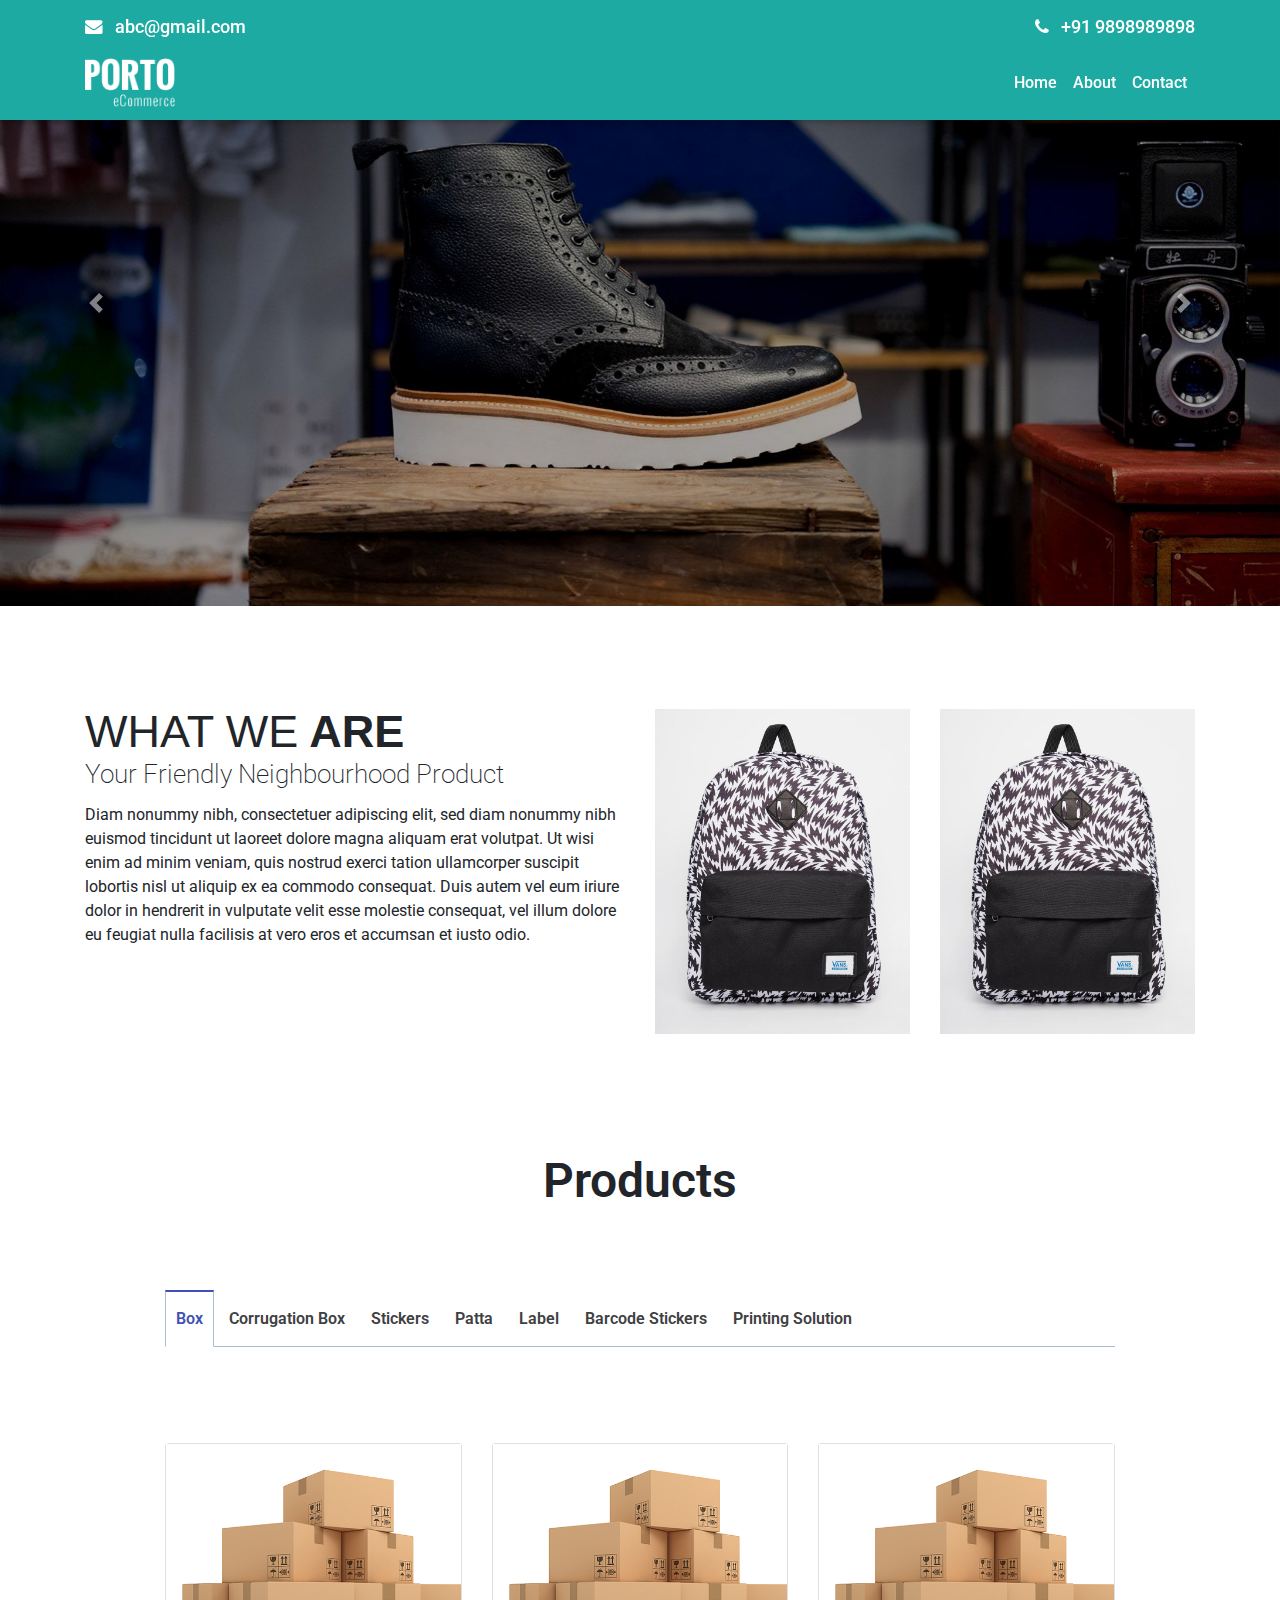
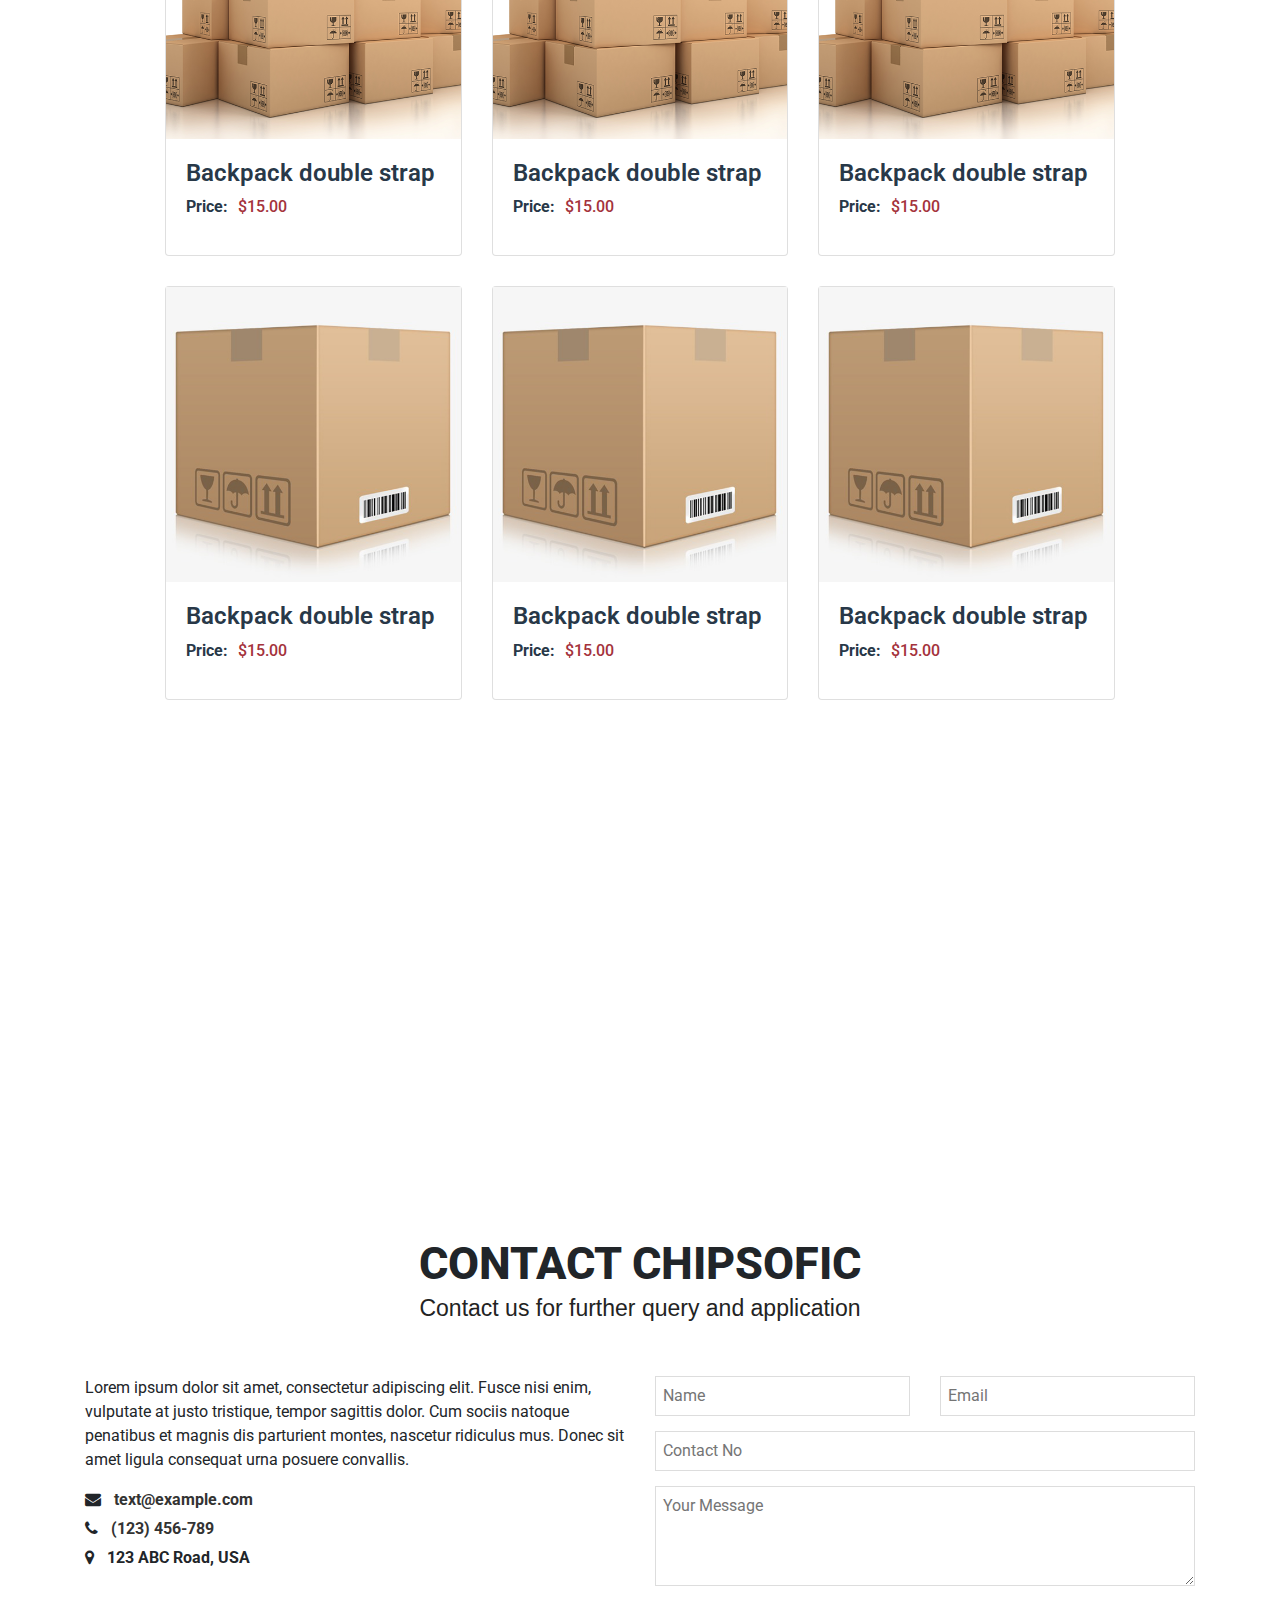
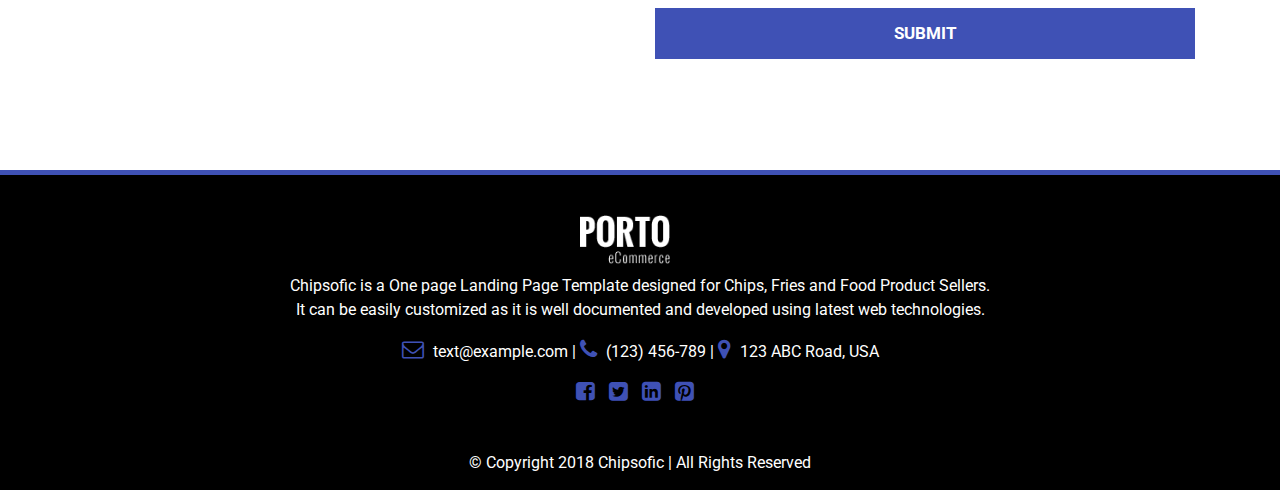
<file: E-commerce website template (new)/index.html>
<!DOCTYPE html>
<html lang="en">

<head>
    <title></title>
    <meta charset="utf-8">
    <meta name="viewport" content="width=device-width, initial-scale=1">
    <link rel="stylesheet" type="text/css" href="bootstrap/css/bootstrap.min.css">
    <!-- <link href="https://fonts.googleapis.com/css?family=Poppins:400,400i,500,700,800,900,900i" rel="stylesheet"> -->
    <link href="https://fonts.googleapis.com/css?family=Roboto" rel="stylesheet">
    <link rel="stylesheet" type="text/css" href="bootstrap/css/style.css">
    <link rel="stylesheet" href="https://cdnjs.cloudflare.com/ajax/libs/font-awesome/4.7.0/css/font-awesome.min.css">
    <script type="text/javascript" src="bootstrap/js/jquery.min.js"></script>
    <script type="text/javascript" src="bootstrap/js/popper.min.js"></script>
    <script src="bootstrap/js/bootstrap.min.js"></script>
</head>

<body>

    <!-- Header section -->
    <header class="main-header">
        <div class="container">
            <div class="contact-info-div">
                <div class="email">
                    <a href="#" class="email-phone-div" target="_top"><i class="fa fa-envelope mr-2 email-phone-icon" aria-hidden="true"></i>&nbsp;abc@gmail.com</a>
                </div>
                <div class="sign-up">
                    <a href="#" class="email-phone-div" ><i class="fa fa-phone mr-2 email-phone-icon" aria-hidden="true"></i>&nbsp;+91 9898989898</a>
                </div>
            </div>
        </div>
        <nav class="navbar navbar-expand-lg trasprentbg">
            <div class="container">
                <a class="navbar-brand" href="index.php"><img src="images/main-logo.png" class="img-fluid main-logos"></a>
                <button class="navbar-toggler" type="button" data-toggle="collapse" data-target="#navbarNavDropdown" aria-controls="navbarNavDropdown" aria-expanded="false" aria-label="Toggle navigation">
                    <span class="toggle-ico"><i class="fa fa-bars" aria-hidden="true"></i></span>
                </button>
                <div class="collapse navbar-collapse" id="navbarNavDropdown">
                    <ul class="navbar-nav ml-auto">
                        <li class="nav-item">
                            <a class="nav-link header-nav-links" href="#">Home</a>
                        </li>
                        <li class="nav-item cust-nav">
                            <a class="nav-link header-nav-links" href="#">About</a>
                        </li>
                        <li class="nav-item cust-nav">
                            <a class="nav-link header-nav-links" href="#">Contact</a>
                        </li>
                    </ul>
                </div>
            </div>
        </nav> <!-- navbar -->
    </header> <!-- main-header -->


    <!-- Main slider -->

    <section class="slider-div">
      <div id="demo" class="carousel slide" data-ride="carousel">
        <div class="carousel-inner">
          <div class="carousel-item active">
            <img src="images/slider-img1.jpg" class="img-fluid"> 
          </div>
          <div class="carousel-item">
            <img src="images/slider-img2.jpg" class="img-fluid">
          </div>
          <div class="carousel-item">
            <img src="images/slider-img3.jpg" class="img-fluid">
          </div>
        </div>
        <a class="carousel-control-prev" href="#demo" data-slide="prev">
          <span class="carousel-control-prev-icon"></span>
        </a>
        <a class="carousel-control-next" href="#demo" data-slide="next">
          <span class="carousel-control-next-icon"></span>
        </a>
      </div>
    </section> <!-- slider-div -->

<!-- About Product-->
<section class="about-product product-contain-main-div">
  <div class="container">
    <div class="about-us-section">
      <div class="row">
        <div class="col-md-6">
          <h1><span>What we</span> Are</h1>
          <h2>Your Friendly Neighbourhood Product</h2>
          <p>Diam nonummy nibh, consectetuer adipiscing elit, sed diam nonummy nibh euismod tincidunt ut laoreet dolore magna aliquam erat volutpat. Ut wisi enim ad minim veniam, quis nostrud exerci tation ullamcorper suscipit lobortis nisl ut aliquip ex ea commodo consequat. Duis autem vel eum iriure dolor in hendrerit in vulputate velit esse molestie consequat, vel illum dolore eu feugiat nulla facilisis at vero eros et accumsan et iusto odio.</p>
          <!-- <a class="btn chipsofic-icon-btn" href="#why-chipsofic">Learn More About Us <i class="fa fa-arrow-circle-o-right"></i></a> -->
        </div>
        <div class="col-md-6">
          <div class="row">
            <div class="col-sm-6 mb-3">
                <img src="images/bag-img.jpg" alt="">
            </div>
            <div class="col-sm-6 mb-3">
                <img src="images/bag-img.jpg" alt="">
            </div>
        </div>
        </div>
      </div>
    </div>
  </div>
</section>


<!-- End About Product-->
    <!-- Product Contain -->

    <div class="product-contain-main-div"> 
        <div class="container">
            <h1 class="main-common-heading">Products</h1>
            <div class="tabs-main">
                <main>
    
                    <input id="tab1" type="radio" name="tabs" checked>
                    <label for="tab1">Box</label>
                  
                    <input id="tab2" type="radio" name="tabs">
                    <label for="tab2">Corrugation Box</label>
                  
                    <input id="tab3" type="radio" name="tabs">
                    <label for="tab3">Stickers</label>
                  
                    <input id="tab4" type="radio" name="tabs">
                    <label for="tab4">Patta</label>

                    <input id="tab5" type="radio" name="tabs">
                    <label for="tab5">Label</label>

                    <input id="tab6" type="radio" name="tabs">
                    <label for="tab6">Barcode Stickers</label>

                    <input id="tab7" type="radio" name="tabs">
                    <label for="tab7">Printing Solution</label>
                  
                    <section id="content1">
                        <div class="Product-blog-div">
                            <div class="row">
                              <div class="col-md-4">
                                <div class="card">
                                  <div class="card-header">
                                    <div class="img-hover-box">
                                      <a href="#">
                                        <img src="images/box-img1.png" class="img-fluid">
                                      </a>
                                    </div>
                                  </div>
                                  <div class="card-body">
                                    <div class="product-short-contain">
                                      <h4 class="product-heading">Backpack double strap</h4>
                                      <p class="product-price-div"><span class="price-name">Price:</span>$15.00</p>
                                    </div>
                                  </div> 
                                </div>
                              </div>
                              <div class="col-md-4">
                                <div class="card">
                                  <div class="card-header">
                                    <div class="img-hover-box">
                                      <a href="#">
                                        <img src="images/box-img1.png" class="img-fluid">
                                      </a>
                                    </div>
                                  </div>
                                  <div class="card-body">
                                    <div class="product-short-contain">
                                      <h4 class="product-heading">Backpack double strap</h4>
                                      <p class="product-price-div"><span class="price-name">Price:</span>$15.00</p>
                                    </div>
                                  </div> 
                                </div>
                              </div>
                              <div class="col-md-4">
                                <div class="card">
                                  <div class="card-header">
                                    <div class="img-hover-box">
                                      <a href="#">
                                        <img src="images/box-img1.png" class="img-fluid">
                                      </a>
                                    </div>
                                  </div>
                                  <div class="card-body">
                                    <div class="product-short-contain">
                                      <h4 class="product-heading">Backpack double strap</h4>
                                      <p class="product-price-div"><span class="price-name">Price:</span>$15.00</p>
                                    </div>
                                  </div> 
                                </div>
                              </div>
                              <div class="col-md-4">
                                <div class="card">
                                  <div class="card-header">
                                    <div class="img-hover-box">
                                      <a href="#">
                                        <img src="images/box-img2.png" class="img-fluid">
                                      </a>
                                    </div>
                                  </div>
                                  <div class="card-body">
                                    <div class="product-short-contain">
                                      <h4 class="product-heading">Backpack double strap</h4>
                                      <p class="product-price-div"><span class="price-name">Price:</span>$15.00</p>
                                    </div>
                                  </div> 
                                </div>
                              </div>
                              <div class="col-md-4">
                                <div class="card">
                                  <div class="card-header">
                                    <div class="img-hover-box">
                                      <a href="#">
                                        <img src="images/box-img2.png" class="img-fluid">
                                      </a>
                                    </div>
                                  </div>
                                  <div class="card-body">
                                    <div class="product-short-contain">
                                      <h4 class="product-heading">Backpack double strap</h4>
                                      <p class="product-price-div"><span class="price-name">Price:</span>$15.00</p>
                                    </div>
                                  </div> 
                                </div>
                              </div>
                              <div class="col-md-4">
                                <div class="card">
                                  <div class="card-header">
                                    <div class="img-hover-box">
                                      <a href="#">
                                        <img src="images/box-img2.png" class="img-fluid">
                                      </a>
                                    </div>
                                  </div>
                                  <div class="card-body">
                                    <div class="product-short-contain">
                                      <h4 class="product-heading">Backpack double strap</h4>
                                      <p class="product-price-div"><span class="price-name">Price:</span>$15.00</p>
                                    </div>
                                  </div> 
                                </div>
                              </div>
                            </div> <!-- row -->
                          </div> <!-- Product-blog-div -->
                      
                    </section>
                  
                    <section id="content2">
                     <div class="Product-blog-div">
                            <div class="row">
                              <div class="col-md-4">
                                <div class="card">
                                  <div class="card-header">
                                    <div class="img-hover-box">
                                      <a href="#">
                                        <img src="images/con-box.png" class="img-fluid">
                                      </a>
                                    </div>
                                  </div>
                                  <div class="card-body">
                                    <div class="product-short-contain">
                                      <h4 class="product-heading">Backpack double strap</h4>
                                      <p class="product-price-div"><span class="price-name">Price:</span>$15.00</p>
                                    </div>
                                  </div> 
                                </div>
                              </div>
                              <div class="col-md-4">
                                <div class="card">
                                  <div class="card-header">
                                    <div class="img-hover-box">
                                      <a href="#">
                                        <img src="images/con-box.png" class="img-fluid">
                                      </a>
                                    </div>
                                  </div>
                                  <div class="card-body">
                                    <div class="product-short-contain">
                                      <h4 class="product-heading">Backpack double strap</h4>
                                      <p class="product-price-div"><span class="price-name">Price:</span>$15.00</p>
                                    </div>
                                  </div> 
                                </div>
                              </div>
                              <div class="col-md-4">
                                <div class="card">
                                  <div class="card-header">
                                    <div class="img-hover-box">
                                      <a href="#">
                                        <img src="images/con-box.png" class="img-fluid">
                                      </a>
                                    </div>
                                  </div>
                                  <div class="card-body">
                                    <div class="product-short-contain">
                                      <h4 class="product-heading">Backpack double strap</h4>
                                      <p class="product-price-div"><span class="price-name">Price:</span>$15.00</p>
                                    </div>
                                  </div> 
                                </div>
                              </div>
                            </div> <!-- row -->
                          </div> <!-- Product-blog-div -->
                      
                    </section>
                  
                    <section id="content3">
                      <div class="Product-blog-div">
                            <div class="row">
                              <div class="col-md-4">
                                <div class="card">
                                  <div class="card-header">
                                    <div class="img-hover-box">
                                      <a href="#">
                                        <img src="images/stickers-img.png" class="img-fluid">
                                      </a>
                                    </div>
                                  </div>
                                  <div class="card-body">
                                    <div class="product-short-contain">
                                      <h4 class="product-heading">Backpack double strap</h4>
                                      <p class="product-price-div"><span class="price-name">Price:</span>$15.00</p>
                                    </div>
                                  </div> 
                                </div>
                              </div>
                              <div class="col-md-4">
                                <div class="card">
                                  <div class="card-header">
                                    <div class="img-hover-box">
                                      <a href="#">
                                        <img src="images/stickers-img.png" class="img-fluid">
                                      </a>
                                    </div>
                                  </div>
                                  <div class="card-body">
                                    <div class="product-short-contain">
                                      <h4 class="product-heading">Backpack double strap</h4>
                                      <p class="product-price-div"><span class="price-name">Price:</span>$15.00</p>
                                    </div>
                                  </div> 
                                </div>
                              </div>
                              <div class="col-md-4">
                                <div class="card">
                                  <div class="card-header">
                                    <div class="img-hover-box">
                                      <a href="#">
                                        <img src="images/stickers-img.png" class="img-fluid">
                                      </a>
                                    </div>
                                  </div>
                                  <div class="card-body">
                                    <div class="product-short-contain">
                                      <h4 class="product-heading">Backpack double strap</h4>
                                      <p class="product-price-div"><span class="price-name">Price:</span>$15.00</p>
                                    </div>
                                  </div> 
                                </div>
                              </div>
                            </div> <!-- row -->
                          </div> <!-- Product-blog-div -->
                      
                    </section>
                  
                    <section id="content4">
                      <div class="Product-blog-div">
                            <div class="row">
                              <div class="col-md-4">
                                <div class="card">
                                  <div class="card-header">
                                    <div class="img-hover-box">
                                      <a href="#">
                                        <img src="images/patta-img.png" class="img-fluid">
                                      </a>
                                    </div>
                                  </div>
                                  <div class="card-body">
                                    <div class="product-short-contain">
                                      <h4 class="product-heading">Backpack double strap</h4>
                                      <p class="product-price-div"><span class="price-name">Price:</span>$15.00</p>
                                    </div>
                                  </div> 
                                </div>
                              </div>
                              <div class="col-md-4">
                                <div class="card">
                                  <div class="card-header">
                                    <div class="img-hover-box">
                                      <a href="#">
                                        <img src="images/patta-img.png" class="img-fluid">
                                      </a>
                                    </div>
                                  </div>
                                  <div class="card-body">
                                    <div class="product-short-contain">
                                      <h4 class="product-heading">Backpack double strap</h4>
                                      <p class="product-price-div"><span class="price-name">Price:</span>$15.00</p>
                                    </div>
                                  </div> 
                                </div>
                              </div>
                              <div class="col-md-4">
                                <div class="card">
                                  <div class="card-header">
                                    <div class="img-hover-box">
                                      <a href="#">
                                        <img src="images/patta-img.png" class="img-fluid">
                                      </a>
                                    </div>
                                  </div>
                                  <div class="card-body">
                                    <div class="product-short-contain">
                                      <h4 class="product-heading">Backpack double strap</h4>
                                      <p class="product-price-div"><span class="price-name">Price:</span>$15.00</p>
                                    </div>
                                  </div> 
                                </div>
                              </div>
                            </div> <!-- row -->
                          </div> <!-- Product-blog-div -->
                      
                    </section>

                    <section id="content5">
                      <div class="Product-blog-div">
                            <div class="row">
                              <div class="col-md-4">
                                <div class="card">
                                  <div class="card-header">
                                    <div class="img-hover-box">
                                      <a href="#">
                                        <img src="images/label-img.png" class="img-fluid">
                                      </a>
                                    </div>
                                  </div>
                                  <div class="card-body">
                                    <div class="product-short-contain">
                                      <h4 class="product-heading">Backpack double strap</h4>
                                      <p class="product-price-div"><span class="price-name">Price:</span>$15.00</p>
                                    </div>
                                  </div> 
                                </div>
                              </div>
                              <div class="col-md-4">
                                <div class="card">
                                  <div class="card-header">
                                    <div class="img-hover-box">
                                      <a href="#">
                                        <img src="images/label-img.png" class="img-fluid">
                                      </a>
                                    </div>
                                  </div>
                                  <div class="card-body">
                                    <div class="product-short-contain">
                                      <h4 class="product-heading">Backpack double strap</h4>
                                      <p class="product-price-div"><span class="price-name">Price:</span>$15.00</p>
                                    </div>
                                  </div> 
                                </div>
                              </div>
                              <div class="col-md-4">
                                <div class="card">
                                  <div class="card-header">
                                    <div class="img-hover-box">
                                      <a href="#">
                                        <img src="images/label-img.png" class="img-fluid">
                                      </a>
                                    </div>
                                  </div>
                                  <div class="card-body">
                                    <div class="product-short-contain">
                                      <h4 class="product-heading">Backpack double strap</h4>
                                      <p class="product-price-div"><span class="price-name">Price:</span>$15.00</p>
                                    </div>
                                  </div> 
                                </div>
                              </div>
                            </div> <!-- row -->
                          </div> <!-- Product-blog-div -->
                      
                    </section>

                    <section id="content6">
                      <div class="Product-blog-div">
                            <div class="row">
                              <div class="col-md-4">
                                <div class="card">
                                  <div class="card-header">
                                    <div class="img-hover-box">
                                      <a href="#">
                                        <img src="images/baard-code.png" class="img-fluid">
                                      </a>
                                    </div>
                                  </div>
                                  <div class="card-body">
                                    <div class="product-short-contain">
                                      <h4 class="product-heading">Backpack double strap</h4>
                                      <p class="product-price-div"><span class="price-name">Price:</span>$15.00</p>
                                    </div>
                                  </div> 
                                </div>
                              </div>
                              <div class="col-md-4">
                                <div class="card">
                                  <div class="card-header">
                                    <div class="img-hover-box">
                                      <a href="#">
                                        <img src="images/baard-code.png" class="img-fluid">
                                      </a>
                                    </div>
                                  </div>
                                  <div class="card-body">
                                    <div class="product-short-contain">
                                      <h4 class="product-heading">Backpack double strap</h4>
                                      <p class="product-price-div"><span class="price-name">Price:</span>$15.00</p>
                                    </div>
                                  </div> 
                                </div>
                              </div>
                              <div class="col-md-4">
                                <div class="card">
                                  <div class="card-header">
                                    <div class="img-hover-box">
                                      <a href="#">
                                        <img src="images/baard-code.png" class="img-fluid">
                                      </a>
                                    </div>
                                  </div>
                                  <div class="card-body">
                                    <div class="product-short-contain">
                                      <h4 class="product-heading">Backpack double strap</h4>
                                      <p class="product-price-div"><span class="price-name">Price:</span>$15.00</p>
                                    </div>
                                  </div> 
                                </div>
                              </div>
                            </div> <!-- row -->
                          </div> <!-- Product-blog-div -->
                      
                    </section>

                    <section id="content7">
                      <div class="Product-blog-div">
                            <div class="row">
                              <div class="col-md-4">
                                <div class="card">
                                  <div class="card-header">
                                    <div class="img-hover-box">
                                      <a href="#">
                                        <img src="images/printing.png" class="img-fluid">
                                      </a>
                                    </div>
                                  </div>
                                  <div class="card-body">
                                    <div class="product-short-contain">
                                      <h4 class="product-heading">Backpack double strap</h4>
                                      <p class="product-price-div"><span class="price-name">Price:</span>$15.00</p>
                                    </div>
                                  </div> 
                                </div>
                              </div>
                              <div class="col-md-4">
                                <div class="card">
                                  <div class="card-header">
                                    <div class="img-hover-box">
                                      <a href="#">
                                        <img src="images/printing.png" class="img-fluid">
                                      </a>
                                    </div>
                                  </div>
                                  <div class="card-body">
                                    <div class="product-short-contain">
                                      <h4 class="product-heading">Backpack double strap</h4>
                                      <p class="product-price-div"><span class="price-name">Price:</span>$15.00</p>
                                    </div>
                                  </div> 
                                </div>
                              </div>
                              <div class="col-md-4">
                                <div class="card">
                                  <div class="card-header">
                                    <div class="img-hover-box">
                                      <a href="#">
                                        <img src="images/printing.png" class="img-fluid">
                                      </a>
                                    </div>
                                  </div>
                                  <div class="card-body">
                                    <div class="product-short-contain">
                                      <h4 class="product-heading">Backpack double strap</h4>
                                      <p class="product-price-div"><span class="price-name">Price:</span>$15.00</p>
                                    </div>
                                  </div> 
                                </div>
                              </div>
                            </div> <!-- row -->
                          </div> <!-- Product-blog-div -->
                      
                    </section>
                  
                  </main>
            </div>
        </div>
    </div> <!-- product-contain-main-div -->

<!-- Product testimonial  -->
<div scroll-spy="true" id="become-dealer" class="chipsofic-content-block dealer-block">
  <div class="container">
     <div class="row">
          <div class="col-md-12">
             <div class="section-title text-center">
                  <h1>Become our Dealer</h1>
                  <div class="chipsofic-subtitle mt-2">Want to sell our chips and earn commission?</div>
                  <p class="mt-2">Lorem ipsum dolor sit amet, consectetuer adipiscing elit, sed diam nonummy nibh euismod tincidunt ut laoreet dolore magna aliquam erat volutpat. Ut wisi enim ad minim veniam, quis nostrud exerci tation ullamcorper suscipit lobortis nisl ut aliquip ex ea commodo consequat. </p>
              </div>
         </div>

        <!--  <div class="col-md-4 dealer-application wow fadeInRight" style="visibility: visible; animation-name: fadeInRight;">
              <h3>Apply Today</h3>
             <p>Lorem ipsum dolor sit amet, consectetuer adipiscing elit sed diam.</p>
             <a class="btn chipsofic-dealer-btn" href="#contact-us">Contact To Dealer</a>
         </div> -->
     </div>  
  </div>
</div>

<!-- Contact Form-->
<section class="contact-section">
  <div class="container">
    <div class="row">
       <div class="col-md-12">
             <div class="section-title text-center">
                  <h1>Contact Chipsofic</h1>
                  <div class="chipsofic-subtitle">Contact us for further query and application</div>
             </div>
         </div>
      </div>
     <div class="row">
          <div class="col-md-6">
             <div class="contact-info-block">  
                  <p>Lorem ipsum dolor sit amet, consectetur adipiscing elit. Fusce nisi enim, vulputate at justo tristique, tempor sagittis dolor. Cum sociis natoque penatibus et magnis dis parturient montes, nascetur ridiculus mus. Donec sit amet ligula consequat urna posuere convallis. </p>
                  <ul>
                      <li><i class="fa fa-envelope"></i> <a href="mailto:text@example.com"> text@example.com</a></li>
                      <li><i class="fa fa-phone"></i> <a href="tel:123-456-789"> (123) 456-789</a></li>
                      <li><i class="fa fa-map-marker"></i> 123 ABC Road, USA</li>
                  </ul>
              </div>
         </div>
  
          <div class="col-md-6">              
              <div class="contact-form wow fadeInRight" style="visibility: visible; animation-name: fadeInRight;">
                  <form action="" method="post">
                     <div class="row">
                         <div class="col-lg-6">
                             <input id="client-name" name="client-name" type="text" placeholder="Name" required="required">
                         </div>
                         <div class="col-lg-6">
                             <input id="client-email" name="client-email" type="email" placeholder="Email" required="required">
                         </div>
                         <div class="col-lg-12">
                              <input id="client-contact" name="client-email" type="text" placeholder="Contact No" required="required">
                          </div>
                         <div class="col-lg-12">
                             <textarea name="client-message" id="client-message" cols="30" rows="10" placeholder="Your Message"></textarea>
                             <p><button class="btn chipsofic-fullwidth-btn" type="submit">Submit</button></p>
                         </div>   
                     </div>
                  
                      <div class="row">
                          <div class="col-lg-12">
                             <div class="form-response"></div>
                         </div>
                     </div>
                  </form>
              </div>
          </div>
      </div>
  </div>
</section>

<!-- End Contact Form-->
<!--Footer Section-->
<footer class="site-footer">
  <!-- Footer Top Area Start -->
   <div class="footer-top-area">
       <div class="container">
           <div class="row">
               <div class="col-md-12 text-center">
                   <div class="footer-widget">
                       <h3 class="footer-logo"><img src="images/main-logo.png" class="img-fluid main-logos"></h3>
                       <p>Chipsofic is a One page Landing Page Template designed for Chips, Fries and Food Product Sellers.<br>It can be easily customized as it is well documented and developed using latest web technologies.</p>
                       <p><a href="mailto:text@example.com"><i class="fa fa-envelope-o"></i> text@example.com</a> | <a href="tel:123-456-789"><i class="fa fa-phone"></i> (123) 456-789</a> | <i class="fa fa-map-marker"></i> 123 ABC Road, USA</p>
                       
                       <div class="footer-social">
                           <ul>
                               <li><a href="http://facebook.com" target="_blank"><i class="fa fa-facebook-square"></i></a></li>
                               <li><a href="http://twitter.com" target="_blank"><i class="fa fa-twitter-square"></i></a></li>
                               <li><a href="http://linkedin.com" target="_blank"><i class="fa fa-linkedin-square"></i></a></li>
                               <li><a href="http://pinterest.com" target="_blank"><i class="fa fa-pinterest-square"></i></a></li>
                           </ul>
                       </div>
                   </div>
               </div>
           </div>
       </div>
   </div>
   <!-- Footer Top Area End -->
   
   <!-- Footer Copyright Area Start -->
   <div class="footer-copyright-area">
       <div class="container">
           <div class="row">
               <div class="col-md-12 text-center">
                   © Copyright 2018 Chipsofic | All Rights Reserved
               </div>
           </div>
       </div>
   </div>
   <!-- Footer Copyright Area End -->
   
</footer>
</body>

</html>

<script type="text/javascript" src="bootstrap/js/jQuery.scrollSpeed.js"></script>

<!-- page scroll header background color chnage -->
<script type="text/javascript">
  $(function() {
    $(window).on("scroll", function() {
        if($(window).scrollTop() > 50) {
            $(".main-header").addClass("header-bg-chnage");
        } else {
            //remove the background property so it comes transparent again (defined in your css)
           $(".main-header").removeClass("header-bg-chnage");
        }
    });
});
</script>

<!-- smoth scrool js -->
<script>
    $(function() {
        jQuery.scrollSpeed(300, 1200);
    });
</script>

<!-- page scrolling animation js -->
<script type="text/javascript">
    jQuery(function($) {

        // Function which adds the 'animated' class to any '.animatable' in view
        var doAnimations = function() {

            // Calc current offset and get all animatables
            var offset = $(window).scrollTop() + $(window).height(),
                $animatables = $('.animatable');

            // Unbind scroll handler if we have no animatables
            if ($animatables.length == 0) {
                $(window).off('scroll', doAnimations);
            }

            // Check all animatables and animate them if necessary
            $animatables.each(function(i) {
                var $animatable = $(this);
                if (($animatable.offset().top + $animatable.height() - 20) < offset) {
                    $animatable.removeClass('animatable').addClass('animated');
                }
            });

        };

        // Hook doAnimations on scroll, and trigger a scroll
        $(window).on('scroll', doAnimations);
        $(window).trigger('scroll');

    });
</script>
</file>
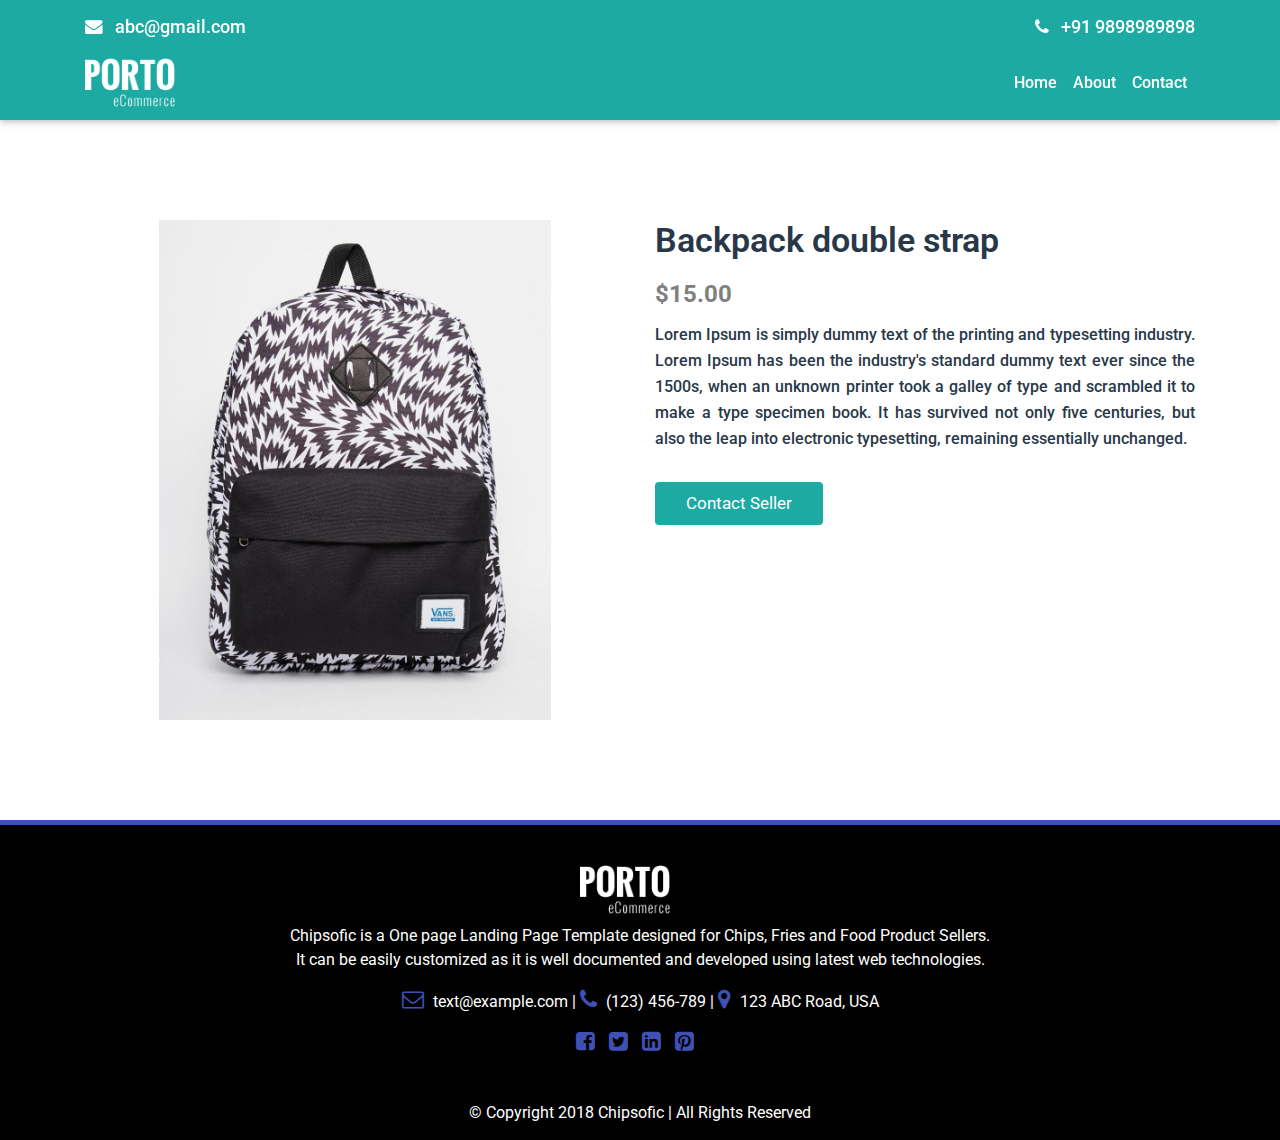
<file: E-commerce website template (new)/details_page.html>
<!DOCTYPE html>
<html lang="en">

<head>
    <title></title>
    <meta charset="utf-8">
    <meta name="viewport" content="width=device-width, initial-scale=1">
    <link rel="stylesheet" type="text/css" href="bootstrap/css/bootstrap.min.css">
    <!-- <link href="https://fonts.googleapis.com/css?family=Poppins:400,400i,500,700,800,900,900i" rel="stylesheet"> -->
    <link href="https://fonts.googleapis.com/css?family=Roboto" rel="stylesheet">
    <link rel="stylesheet" type="text/css" href="bootstrap/css/style.css">
    <link rel="stylesheet" href="https://cdnjs.cloudflare.com/ajax/libs/font-awesome/4.7.0/css/font-awesome.min.css">
    <script type="text/javascript" src="bootstrap/js/jquery.min.js"></script>
    <script type="text/javascript" src="bootstrap/js/popper.min.js"></script>
    <script src="bootstrap/js/bootstrap.min.js"></script>
</head>

<body>

    <!-- Header section -->
    <header class="main-header">
        <div class="container">
            <div class="contact-info-div">
                <div class="email">
                    <a href="#" class="email-phone-div" target="_top"><i class="fa fa-envelope mr-2 email-phone-icon" aria-hidden="true"></i>&nbsp;abc@gmail.com</a>
                </div>
                <div class="sign-up">
                    <a href="#" class="email-phone-div" ><i class="fa fa-phone mr-2 email-phone-icon" aria-hidden="true"></i>&nbsp;+91 9898989898</a>
                </div>
            </div>
        </div>
        <nav class="navbar navbar-expand-lg trasprentbg">
            <div class="container">
                <a class="navbar-brand" href="index.php"><img src="images/main-logo.png" class="img-fluid main-logos"></a>
                <button class="navbar-toggler" type="button" data-toggle="collapse" data-target="#navbarNavDropdown" aria-controls="navbarNavDropdown" aria-expanded="false" aria-label="Toggle navigation">
                    <span class="toggle-ico"><i class="fa fa-bars" aria-hidden="true"></i></span>
                </button>
                <div class="collapse navbar-collapse" id="navbarNavDropdown">
                    <ul class="navbar-nav ml-auto">
                        <li class="nav-item">
                            <a class="nav-link header-nav-links" href="#">Home</a>
                        </li>
                        <li class="nav-item cust-nav">
                            <a class="nav-link header-nav-links" href="#">About</a>
                        </li>
                        <li class="nav-item cust-nav">
                            <a class="nav-link header-nav-links" href="#">Contact</a>
                        </li>
                    </ul>
                </div>
            </div>
        </nav> <!-- navbar -->
    </header> <!-- main-header -->


    <!-- Product Detail Contain -->

    <div class="product-details-main-div">
      <div class="container">
        <div class="row">
          <div class="col-md-6">
              <div class="product-img-main-div text-center">
                <img src="images/bag-img.jpg" class="img-fluid">
              </div>
          </div>
          <div class="col-md-6">
            <div class="product-desc-div">
              <h3 class="titles">Backpack double strap</h3>
              <p class="price-value-div">$15.00</p>
              <p class="product-desc-div">Lorem Ipsum is simply dummy text of the printing and typesetting industry. Lorem Ipsum has been the industry's standard dummy text ever since the 1500s, when an unknown printer took a galley of type and scrambled it to make a type specimen book. It has survived not only five centuries, but also the leap into electronic typesetting, remaining essentially unchanged.</p>

              <a href="#" class="contact-seller-btn btn">Contact Seller</a>

            </div>
          </div>
        </div>
      </div>
    </div>




<!--Footer Section-->
<footer class="site-footer">
  <!-- Footer Top Area Start -->
   <div class="footer-top-area">
       <div class="container">
           <div class="row">
               <div class="col-md-12 text-center">
                   <div class="footer-widget">
                       <h3 class="footer-logo"><img src="images/main-logo.png" class="img-fluid main-logos"></h3>
                       <p>Chipsofic is a One page Landing Page Template designed for Chips, Fries and Food Product Sellers.<br>It can be easily customized as it is well documented and developed using latest web technologies.</p>
                       <p><a href="mailto:text@example.com"><i class="fa fa-envelope-o"></i> text@example.com</a> | <a href="tel:123-456-789"><i class="fa fa-phone"></i> (123) 456-789</a> | <i class="fa fa-map-marker"></i> 123 ABC Road, USA</p>
                       
                       <div class="footer-social">
                           <ul>
                               <li><a href="http://facebook.com" target="_blank"><i class="fa fa-facebook-square"></i></a></li>
                               <li><a href="http://twitter.com" target="_blank"><i class="fa fa-twitter-square"></i></a></li>
                               <li><a href="http://linkedin.com" target="_blank"><i class="fa fa-linkedin-square"></i></a></li>
                               <li><a href="http://pinterest.com" target="_blank"><i class="fa fa-pinterest-square"></i></a></li>
                           </ul>
                       </div>
                   </div>
               </div>
           </div>
       </div>
   </div>
   <!-- Footer Top Area End -->
   
   <!-- Footer Copyright Area Start -->
   <div class="footer-copyright-area">
       <div class="container">
           <div class="row">
               <div class="col-md-12 text-center">
                   © Copyright 2018 Chipsofic | All Rights Reserved
               </div>
           </div>
       </div>
   </div>
   <!-- Footer Copyright Area End -->
   
</footer>
</body>

</html>

<script type="text/javascript" src="bootstrap/js/jQuery.scrollSpeed.js"></script>

<!-- page scroll header background color chnage -->
<script type="text/javascript">
  $(function() {
    $(window).on("scroll", function() {
        if($(window).scrollTop() > 50) {
            $(".main-header").addClass("header-bg-chnage");
        } else {
            //remove the background property so it comes transparent again (defined in your css)
           $(".main-header").removeClass("header-bg-chnage");
        }
    });
});
</script>

<!-- smoth scrool js -->
<script>
    $(function() {
        jQuery.scrollSpeed(300, 1200);
    });
</script>

<!-- page scrolling animation js -->
<script type="text/javascript">
    jQuery(function($) {

        // Function which adds the 'animated' class to any '.animatable' in view
        var doAnimations = function() {

            // Calc current offset and get all animatables
            var offset = $(window).scrollTop() + $(window).height(),
                $animatables = $('.animatable');

            // Unbind scroll handler if we have no animatables
            if ($animatables.length == 0) {
                $(window).off('scroll', doAnimations);
            }

            // Check all animatables and animate them if necessary
            $animatables.each(function(i) {
                var $animatable = $(this);
                if (($animatable.offset().top + $animatable.height() - 20) < offset) {
                    $animatable.removeClass('animatable').addClass('animated');
                }
            });

        };

        // Hook doAnimations on scroll, and trigger a scroll
        $(window).on('scroll', doAnimations);
        $(window).trigger('scroll');

    });
</script>
</file>
<file: E-commerce website template (new)/bootstrap/css/style.css>
*{
	margin: 0px;
	padding: 0px;
}
body
{
	/*font-family: 'Poppins', sans-serif;*/
	font-family: 'Roboto', sans-serif;
}

/*--- header css ---*/
.main-header
{
	background-color: #1daaa3;
	-webkit-box-shadow: 0 2px 5px 0 rgba(0,0,0,.16), 0 2px 10px 0 rgba(0,0,0,.12);
    box-shadow: 0 2px 5px 0 rgba(0,0,0,.16), 0 2px 10px 0 rgba(0,0,0,.12);
    position: fixed;
    width: 100%;
    transition: 1s;
    z-index: 99;
}
.contact-info-div {
    display: -webkit-box;
    display: -ms-flexbox;
    display: flex;
    -webkit-box-pack: justify;
    -ms-flex-pack: justify;
    justify-content: space-between;
    -ms-flex-wrap: wrap;
    flex-wrap: wrap;
    padding-top: 14px;
    padding-bottom: 5px;
    transition: 0.5s;
}
.main-logos
{
	width: 90px;
    height: auto;
    transition: 1s;
}
.header-bg-chnage
{
	background-color: #3f51b5;
	transition: 1s;
}
.email-phone-div
{
	color: white;
    font-weight: 500;
    font-size: 17.5px;
}
.email-phone-div:hover
{
	text-decoration: unset;
	color: white;
}
.header-bg-chnage .email-phone-div
{
	color: white;
}
.header-nav-links
{
	color: white;
	font-weight: 500;
}
.header-nav-links:hover
{
	color: white;
	text-decoration: unset;
}
.header-bg-chnage .contact-info-div
{
	padding-top: 5px;
	padding-bottom: 0px;
}
.header-bg-chnage .email-phone-div
{
	font-size: 17px;
}
.header-bg-chnage .main-logos {
    width: 75px;
    height: auto;
    transition: 1s;
}

/*---- slider css ----*/
.slider-div .carousel-item img
{
	width: 100%;
}

/*---- Product Contain css ----*/

.product-contain-main-div
{
	margin-top: 8%;
    margin-bottom: 5%;
}
.main-common-heading
{
	text-align: center;
    color: #212529;
    font-weight: 600;
    margin-bottom: 0px;
    font-size: 48px;
}
.Product-blog-div
{
	margin-top: 8%;
}
.Product-blog-div .card
{
	margin-bottom: 30px;
}
.Product-blog-div .card-header
{
	padding: 0px;
	border-bottom: 0px;
}
.Product-blog-div .card-header img {
    max-height: 410px;
    width: 100%;
}
.img-hover-box
{
	overflow: hidden;
}
.img-hover-box img:hover
{
	transform: scale(1.2); 
	transition: 1s;
}
.product-short-contain .product-heading
{
	color: #283848;
    font-size: 24px;
    font-weight: 600;
    text-align: left;
    text-decoration: none;
}

.product-price-div
{
	font-size: 16px;
    font-weight: 500;
    color: #a4323c;
}
.price-name
{
	font-weight: bold;
    margin-right: 10px;
    font-size: 16px;
    text-align: left;
    color: #283848;
}

/*Product Tabs*/

.tabs-main{
	display:flex;
	align-items:center;
	justify-content:center;
	padding:40px;
}


.tabs-main main {
	width: 100%;
padding: 40px;
}

.tabs-main section {
display: none;
padding: 20px 0 0;
border-top: 1px solid #abc;
}

.tabs-main input {
display: none;
}

.tabs-main label {
display: inline-block;
margin: 0 0 -1px;
padding: 15px 10px;
font-weight: 600;
text-align: center;
color: #3e4042;
border: 1px solid transparent;
}

.tabs-main label:before {
font-family: fontawesome;
font-weight: normal;
margin-right: 10px;
}
.tabs-main label:hover {
color: #789;
cursor: pointer;
}

.tabs-main input:checked + label {
color: #3f51b5;
border: 1px solid #abc;
border-top: 2px solid #3f51b5;
border-bottom: 1px solid #fff;
}

#tab1:checked ~ #content1,
#tab2:checked ~ #content2,
#tab3:checked ~ #content3,
#tab4:checked ~ #content4,
#tab5:checked ~ #content5,
#tab6:checked ~ #content6,
#tab7:checked ~ #content7 {
display: block;
}
.display-title p{
	margin: 0 0 -1px;
	padding: 15px 25px;
	font-weight: 500;
	color: #3e4042;
}
/*---- About Product ----*/
.about-us-section h1 {
	font-size: 45px;
	line-height: 1;
	margin-bottom: 0;
	text-transform: uppercase;
	font-family: 'Raleway', sans-serif;
	font-weight: 800;
}
.about-us-section h1 span {
	font-size: 45px;
	font-weight: 400;
	line-height: 1;
	margin-bottom: 0;
	text-transform: uppercase;
}
.about-us-section h2 {
	font-size: 26px;
	font-weight: 200;
	margin-top: 5px;
}
.about-us-section img {
	-moz-transition: all 0.9s;
	-webkit-transition: all 0.9s;
	display: block;
	margin: 0 auto;
	max-width: 380px;
	transition: all 0.9s;
	width: 100%;
}
.about-us-section img:hover {
	-moz-transform: scale(1.1);
	-webkit-transform: scale(1.1);
	transform: scale(1.1);
}
.about-us-section p {
	padding-top: 5px;
}
.chipsofic-icon-btn {
	background: #3f51b5;
	border: 1px solid #3f51b5;
	color: #fff;
	font-size: 17px;
	font-weight: bold;
	margin-top: 10px;
	padding: 15px 40px;
	text-transform: uppercase;
	text-decoration: none;
}
.chipsofic-icon-btn:hover {
	background: #333;
	border: 1px solid #333;
	color: #fff;
}

/*Contact section*/
.section-title h1 {
	font-size: 45px;
	margin-bottom: 0;
	text-transform: uppercase;
	font-weight: 800;
}
.chipsofic-subtitle {
	color: #232323;
	font-family: 'Raleway', sans-serif;
	font-size: 23px;
	font-weight: 200;
}
.contact-info-block {
	margin-top: 50px;
}
.contact-info-block ul {
	list-style: none;
	padding: 0;
	font-weight: bold;
}
.contact-info-block ul li {
	padding-bottom: 5px;
}
.contact-info-block i.fa {
	padding-right: 9px;
}
.contact-info-block ul a {
	color: #333333;
}
.contact-form {
	margin-top: 50px;
}
.contact-form input[type="text"], .contact-form input[type="email"], .contact-form input[type="tel"], .contact-form textarea {
	border: 1px solid #ddd;
	margin-bottom: 15px;
	padding: 7px;
	width: 100%;
}
.contact-form textarea {
	height: 100px;
}
.chipsofic-fullwidth-btn {
	background: #3f51b5;
	color: #fff;
	font-weight: bold;
	font-size: 17px;
	text-transform: uppercase;
	width: 100%;
	padding: 12px;
	border-radius: unset;
}
.chipsofic-fullwidth-btn:hover {
	background: #232323;
	color: #fff;
}
.contact-section{
	padding: 65px 0 95px;
}
/*----Footer Css----*/
.footer-top-area, .footer-top-area a {
	color: #ffffff;
}
.footer-top-area {
	background: #000;
	border-top: 5px solid #3f51b5;
}
.footer-widget {
	padding: 40px 0;
}
.footer-logo {
	display: inline-block;
	margin: 0;
	max-width: 300px;
	padding: 0 30px 10px 0;
}
.footer-top-area, .footer-top-area a {
	color: #ffffff;
}
.footer-widget i.fa {
	color: #3f51b5;
	padding-right: 5px;
}
.footer-widget ul {
	list-style: outside none none;
	margin: 0;
	padding: 0;
}
.footer-social ul li {
	display: inline-block;
	margin-right: 5px;
}
.footer-widget i.fa {
	color: #3f51b5;
	padding-right: 5px;
	font-size: 22px;
}
.footer-copyright-area {
	background-color: #000;
	color: #ffffff;
	padding: 5px 0 15px;
}
/* Product to contact*/
.dealer-block {
	background-image: url('../../images/dealer-bg.jpg');
	background-size: cover;
	color: #fff;
	background-attachment: fixed;
	background-position: center;
	background-repeat: no-repeat;
	padding: 65px 0;
}
.dealer-block .section-title h1, .dealer-block .chipsofic-subtitle {
	color: #fff;
}
.dealer-block .section-title h1, .dealer-block .chipsofic-subtitle {
	color: #fff;
}
.dealer-application {
	background:#3f51b5;
	border-radius: 5px;
	color: #fff;
	padding: 10px 30px 25px;
	text-align: center;
}
.dealer-application h3 {
	color: #fff;
}
.chipsofic-dealer-btn {
	background: #ffffff;
	border-radius: 0px;
	color: #232323;
	font-size: 17px;
	font-weight: bold;
	margin-top: 10px;
	padding: 13px 20px;
	text-transform: uppercase;
	width: 100%;
}


/*---- Product Details Page -----*/
.product-details-main-div
{
	padding-top: 220px;
	padding-bottom: 100px;
}
.product-img-main-div img
{	
	width: auto;
    max-height: 500px;
    min-height: 450px;
}
.product-desc-div .titles
{
	color: #283848;
    font-size: 34px;
    font-weight: 600;
    text-align: left;
    text-decoration: none;
    margin-bottom: 15px;
}
.product-desc-div .price-value-div
{
	font-size: 24px;
    font-weight: bold;
    color: gray;
    text-align: left;
    margin-bottom: 10px;
}
.product-desc-div .product-desc-div
{
	text-align: justify;
    font-size: 16px;
    font-weight: 500;
    color: #283848;
    line-height: 26px;
    margin-bottom: 0px;
}
.contact-seller-btn
{
	background-color: #1daaa3;
    color: white;
    font-size: 17px;
    padding: 8px 30px;
    margin-top: 30px;
}
.contact-seller-btn:hover
{
	color: white;
}






/*---- Media Query ----*/

@media only screen and (min-width: 320px) and (max-width: 575px) {
	.contact-info-div
	{
		display: none;
	}
	.slider-div
	{
		padding-top: 70px;
	}
	.main-common-heading
	{
	    margin-bottom: 15px;
	    font-size: 38px;
	}
	.tabs-main
	{
		padding: 0px;
	}
	.tabs-main main
	{
		padding: 0px;
	}
	.section-title h1
	{
		font-size: 38px;
	}
	.chipsofic-subtitle
	{
		font-size: 20px;
		margin-top: 10px;
	}
	.contact-info-block
	{
		margin-top: 25px;
	}
}

@media only screen and (min-width: 576px) and (max-width: 767px) {
	.contact-info-div
	{
		display: none;
	}
	.slider-div
	{
		padding-top: 70px;
	}
	.tabs-main
	{
		padding: 0px;
	}
	.tabs-main main
	{
		padding: 0px;
	}
	.section-title h1
	{
		font-size: 38px;
	}
	.chipsofic-subtitle
	{
		font-size: 20px;
		margin-top: 10px;
	}
	.contact-info-block
	{
		margin-top: 25px;
	}
}

@media only screen and (min-width: 768px) and (max-width: 991px) {
	.contact-info-div
	{
		display: none;
	}
	.slider-div
	{
		padding-top: 70px;
	}
}

@media only screen and (min-width: 992px) and (max-width: 1199px) {

}



















/*---- Animation Css ----*/

@-webkit-keyframes zoomIn {
  from {
    opacity: 0;
    -webkit-transform: scale3d(0.3, 0.3, 0.3);
    transform: scale3d(0.3, 0.3, 0.3);
  }

  50% {
    opacity: 1;
  }
}

@keyframes zoomIn {
  from {
    opacity: 0;
    -webkit-transform: scale3d(0.3, 0.3, 0.3);
    transform: scale3d(0.3, 0.3, 0.3);
  }

  50% {
    opacity: 1;
  }
}

.zoomIn {
  -webkit-animation-name: zoomIn;
  animation-name: zoomIn;
}
.animatable {
  
  /* initially hide animatable objects */
  visibility: hidden;
  
  /* initially pause animatable objects their animations */
  -webkit-animation-play-state: paused;   
  -moz-animation-play-state: paused;     
  -ms-animation-play-state: paused;
  -o-animation-play-state: paused;   
  animation-play-state: paused; 
}

/* show objects being animated */
.animated {
  visibility: visible;
  
  -webkit-animation-fill-mode: both;
  -moz-animation-fill-mode: both;
  -ms-animation-fill-mode: both;
  -o-animation-fill-mode: both;
  animation-fill-mode: both;
  
  -webkit-animation-duration: 1s;
  -moz-animation-duration: 1s;
  -ms-animation-duration: 1s;
  -o-animation-duration: 1s;
  animation-duration: 1s;

  -webkit-animation-play-state: running;
  -moz-animation-play-state: running;
  -ms-animation-play-state: running;
  -o-animation-play-state: running;
  animation-play-state: running;
}

/* CSS Animations (extracted from http://glifo.uiparade.com/) */
@-webkit-keyframes fadeInDown {
	0% {
		opacity: 0;
		-webkit-transform: translateY(-20px);
	}	100% {
		opacity: 1;
		-webkit-transform: translateY(0);
	}
}

@-moz-keyframes fadeInDown {
	0% {
		opacity: 0;
		-moz-transform: translateY(-20px);
	}

	100% {
		opacity: 1;
		-moz-transform: translateY(0);
	}
}

@-o-keyframes fadeInDown {
	0% {
		opacity: 0;
		-o-transform: translateY(-20px);
	}

	100% {
		opacity: 1;
		-o-transform: translateY(0);
	}
}

@keyframes fadeInDown {
	0% {
		opacity: 0;
		transform: translateY(-20px);
	}
	100% {
		opacity: 1;
		transform: translateY(0);
	}
}



@-webkit-keyframes fadeIn {
	0% {
		opacity: 0;
	}
	20% {
		opacity: 0;
	}
	100% {
		opacity: 1;
	}
}

@-moz-keyframes fadeIn {
	0% {
		opacity: 0;
	}
	20% {
		opacity: 0;
	}
	100% {
		opacity: 1;
	}
}

@-o-keyframes fadeIn {
	0% {
		opacity: 0;
	}
	20% {
		opacity: 0;
	}
	100% {
		opacity: 1;
	}
}

@keyframes fadeIn {
	0% {
		opacity: 0;
	}
	60% {
		opacity: 0;
	}
	20% {
		opacity: 0;
	}
	100% {
		opacity: 1;
	}
}
@-webkit-keyframes bounceInLeft {
	0% {
		opacity: 0;
		-webkit-transform: translateX(-2000px);
	}
	60% {
		-webkit-transform: translateX(20px);
	}

	80% {
		-webkit-transform: translateX(-5px);
	}

	100% {
		opacity: 1;
		-webkit-transform: translateX(0);
	}
}

@-moz-keyframes bounceInLeft {
	0% {
		opacity: 0;
		-moz-transform: translateX(-2000px);
	}

	60% {
		-moz-transform: translateX(20px);
	}

	80% {
		-moz-transform: translateX(-5px);
	}

	100% {
		opacity: 1;
		-moz-transform: translateX(0);
	}
}

@-o-keyframes bounceInLeft {
	0% {
		opacity: 0;
		-o-transform: translateX(-2000px);
	}

	60% {
		opacity: 1;
		-o-transform: translateX(20px);
	}

	80% {
		-o-transform: translateX(-5px);
	}

	100% {
		opacity: 1;
		-o-transform: translateX(0);
	}
}

@keyframes bounceInLeft {
	0% {
		opacity: 0;
		transform: translateX(-2000px);
	}

	60% {
		transform: translateX(20px);
	}

	80% {
		transform: translateX(-5px);
	}

	100% {
		opacity: 1;
		transform: translateX(0);
	}
}
@-webkit-keyframes bounceInRight {
	0% {
		opacity: 0;
		-webkit-transform: translateX(2000px);
	}

	60% {
		-webkit-transform: translateX(-20px);
	}

	80% {
		-webkit-transform: translateX(5px);
	}

	100% {
		opacity: 1;
		-webkit-transform: translateX(0);
	}
}

@-moz-keyframes bounceInRight {
	0% {
		opacity: 0;
		-moz-transform: translateX(2000px);
	}

	60% {
		-moz-transform: translateX(-20px);
	}

	80% {
		-moz-transform: translateX(5px);
	}

	100% {
		opacity: 1;
		-moz-transform: translateX(0);
	}
}

@-o-keyframes bounceInRight {
	0% {
		opacity: 0;
		-o-transform: translateX(2000px);
	}

	60% {
		-o-transform: translateX(-20px);
	}

	80% {
		-o-transform: translateX(5px);
	}

	100% {
		opacity: 1;
		-o-transform: translateX(0);
	}
}

@keyframes bounceInRight {
	0% {
		opacity: 0;
		transform: translateX(2000px);
	}

	60% {
		transform: translateX(-20px);
	}

	80% {
		transform: translateX(5px);
	}

	100% {
		opacity: 1;
		transform: translateX(0);
	}
}
@-webkit-keyframes fadeInUp {
	0% {
		opacity: 0;
		-webkit-transform: translateY(20px);
	}	100% {
		opacity: 1;
		-webkit-transform: translateY(0);
	}
}

@-moz-keyframes fadeInUp {
	0% {
		opacity: 0;
		-moz-transform: translateY(20px);
	}

	100% {
		opacity: 1;
		-moz-transform: translateY(0);
	}
}

@-o-keyframes fadeInUp {
	0% {
		opacity: 0;
		-o-transform: translateY(20px);
	}

	100% {
		opacity: 1;
		-o-transform: translateY(0);
	}
}

@keyframes fadeInUp {
	0% {
		opacity: 0;
		transform: translateY(20px);
	}

	100% {
		opacity: 1;
		transform: translateY(0);
	}
}
@-webkit-keyframes bounceIn {
	0% {
		opacity: 0;
		-webkit-transform: scale(.3);
	}
	50% {
		-webkit-transform: scale(1.05);
	}

	70% {
		-webkit-transform: scale(.9);
	}

	100% {
		opacity: 1;
		-webkit-transform: scale(1);
	}
}

@-moz-keyframes bounceIn {
	0% {
		opacity: 0;
		-moz-transform: scale(.3);
	}

	50% {
		-moz-transform: scale(1.05);
	}

	70% {
		-moz-transform: scale(.9);
	}

	100% {
		opacity: 1;
		-moz-transform: scale(1);
	}
}

@-o-keyframes bounceIn {
	0% {
		opacity: 0;
		-o-transform: scale(.3);
	}

	50% {
		-o-transform: scale(1.05);
	}

	70% {
		-o-transform: scale(.9);
	}

	100% {
		opacity: 1;
		-o-transform: scale(1);
	}
}

@keyframes bounceIn {
	0% {
		opacity: 0;
		transform: scale(.3);
	}

	50% {
		transform: scale(1.05);
	}

	70% {
		transform: scale(.9);
	}

	100% {
		opacity: 1;
		transform: scale(1);
	}
}
@-webkit-keyframes moveUp {
	0% {
		opacity: 1;
		-webkit-transform: translateY(40px);
	}	100% {
		opacity: 1;
		-webkit-transform: translateY(0);
	}
}

@-moz-keyframes moveUp {
	0% {
		opacity: 1;
		-moz-transform: translateY(40px);
	}

	100% {
		opacity: 1;
		-moz-transform: translateY(0);
	}
}

@-o-keyframes moveUp {
	0% {
		opacity: 1;
		-o-transform: translateY(40px);
	}

	100% {
		opacity: 1;
		-o-transform: translateY(0);
	}
}

@keyframes moveUp {
	0% {
		opacity: 1;
		transform: translateY(40px);
	}

	100% {
		opacity: 1;
		transform: translateY(0);
	}
}

@-webkit-keyframes fadeBgColor {
	0%{
		background:none;
	}
  70%{
		background:none;
	}
	100%{
		background:#464646;
	}
}
@-o-keyframes fadeBgColor {
	0%{
		background:none;
	}
  70%{
		background:none;
	}
	100%{
		background:#464646;
	}
}
@keyframes fadeBgColor {
	0%{
		background:none;
	}
  70%{
		background:none;
	}
	100%{
		background:#464646;
	}
}

.animated.animationDelay{
	animation-delay:.4s;
	-webkit-animation-delay:.4s;
}
.animated.animationDelayMed{
	animation-delay:1.2s;
	-webkit-animation-delay:1.2s;
}
.animated.animationDelayLong{
	animation-delay:1.6s;
	-webkit-animation-delay:1.6s;
}
.animated.fadeBgColor {
	-webkit-animation-name: fadeBgColor;
	-moz-animation-name: fadeBgColor;
	-o-animation-name: fadeBgColor;
	animation-name: fadeBgColor;
}
.animated.bounceIn {
	-webkit-animation-name: bounceIn;
	-moz-animation-name: bounceIn;
	-o-animation-name: bounceIn;
	animation-name: bounceIn;
}
.animated.bounceInRight {
	-webkit-animation-name: bounceInRight;
	-moz-animation-name: bounceInRight;
	-o-animation-name: bounceInRight;
	animation-name: bounceInRight;
}
.animated.bounceInLeft {
	-webkit-animation-name: bounceInLeft;
	-moz-animation-name: bounceInLeft;
	-o-animation-name: bounceInLeft;
	animation-name: bounceInLeft;
}
.animated.fadeIn {
	-webkit-animation-name: fadeIn;
	-moz-animation-name: fadeIn;
	-o-animation-name: fadeIn;
	animation-name: fadeIn;
}
.animated.fadeInDown {
	-webkit-animation-name: fadeInDown;
	-moz-animation-name: fadeInDown;
	-o-animation-name: fadeInDown;
	animation-name: fadeInDown;
}
.animated.fadeInUp {
	-webkit-animation-name: fadeInUp;
	-moz-animation-name: fadeInUp;
	-o-animation-name: fadeInUp;
	animation-name: fadeInUp;
}
.animated.moveUp {
	-webkit-animation-name: moveUp;
	-moz-animation-name: moveUp;
	-o-animation-name: moveUp;
	animation-name: moveUp;
}
</file>
